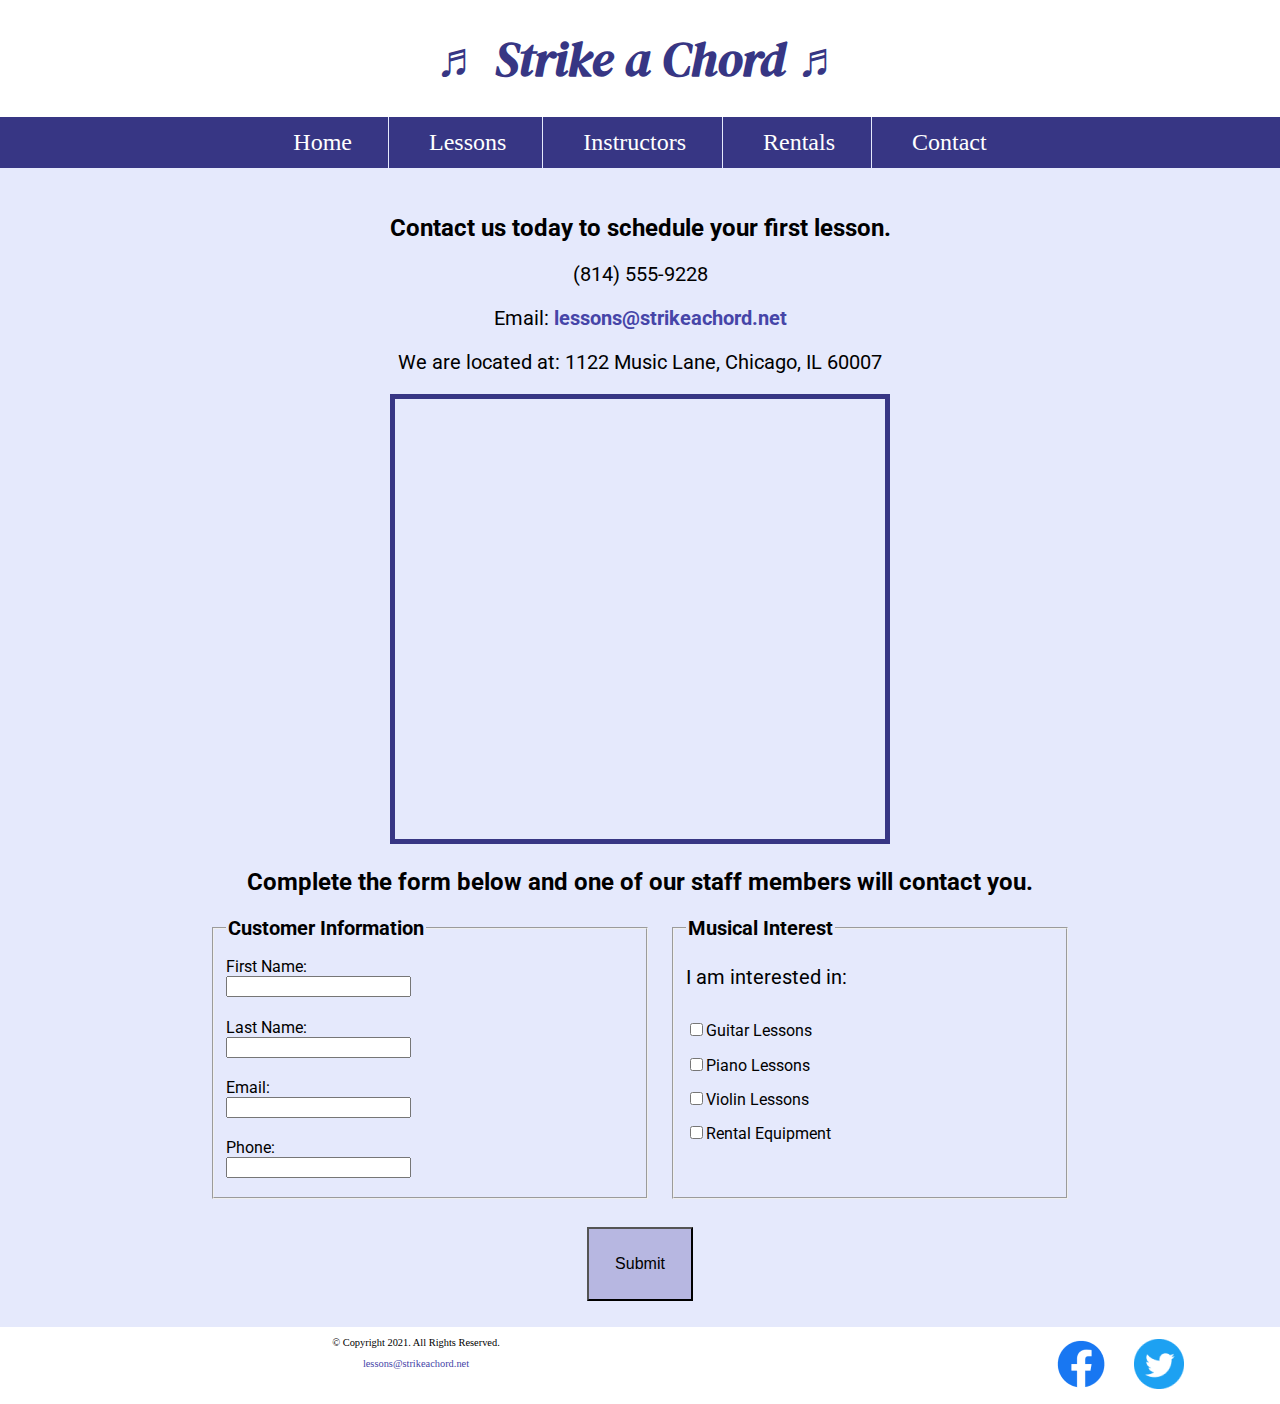
<file: ch12b/contact.html>
<!DOCTYPE html>
<!--
	Student Name: Bryce Harper
	File Name: contact.html
	Today's Date: 12/6/2024
 -->
<html lang="en">
<head>
	<title>Location | Strike a Chord</title>
	<meta charset="utf-8">
    <meta name="description" content="Contact us at (814)555-9228 or visit us at 1122 Music Lane, Chicago, IL for more information.">
    <link rel="stylesheet" href="css/styles.css">
    <meta name="viewport" content="width=device-width, initial-scale=1.0">
    <link href="https://fonts.googleapis.com/css?family=DM+Serif+Display:400i|Roboto&display=swap" rel="stylesheet">
    <link rel="shortcut icon" href="images/favicon.ico">
	<link rel="icon" type="image/png" sizes="32x32" href="images/favicon-32.png">
    <link rel="apple-touch-icon" sizes="180x180" href="images/apple-touch-icon.png">
	<link rel="icon" sizes="192x192" href="images/android-chrome-192.png">
</head>
<body>

	<!-- Mobile Nav -->
	<nav class="mobile-nav">
		<div id="menu-links">
			<a href="index.html">Home</a>
			<a href="lessons.html">Lessons</a>
			<a href="instructors.html">Instructors</a>
			<a href="rentals.html">Rentals</a>
			<a href="contact.html">Contact Us</a>
		</div>
		<a class="menu-icon" onclick="hamburger()">
			<div>&#9776;</div>
		</a>
    </nav>

    <header>
		<h1> <span class="tab-desk">&#9836;</span> Strike a Chord <span class="tab-desk">&#9836;</span> </h1>
	</header>

	<nav class="tab-desk">
		<ul>
            <li><a href="index.html">Home</a></li>
            <li><a href="lessons.html">Lessons</a></li>
            <li><a href="instructors.html">Instructors</a></li>
            <li><a href="rentals.html">Rentals</a></li>
            <li><a href="contact.html">Contact</a></li>
        </ul>
	</nav>

	<!-- Use the main area to add the main content to the webpage -->
	<main>

        <div id="contact">

            <h2>Contact us today to schedule your first lesson.</h2>
            <p class="tel-link mobile"><a href="tel:8145559228">(814) 555-9228</a></p>
            <p class="tab-desk">(814) 555-9228</p>
            <p>Email: <a href="mailto:lessons@strikeachord.net" class="email-link">lessons@strikeachord.net</a></p>
            <p>We are located at: 1122 Music Lane, Chicago, IL 60007</p>

            <iframe src="https://www.google.com/maps/embed?pb=!1m18!1m12!1m3!1d380513.7160580949!2d-88.01215278051977!3d41.83339249282865!2m3!1f0!2f0!3f0!3m2!1i1024!2i768!4f13.1!3m3!1m2!1s0x880e2c3cd0f4cbed%3A0xafe0a6ad09c0c000!2sChicago%2C+IL!5e0!3m2!1sen!2sus!4v1558660826146!5m2!1sen!2sus" width="600" height="450" class="map" allowfullscreen></iframe>

        </div>

        <div id="form">

                <h2>Complete the form below and one of our staff members will contact you.</h2>

                <form class="form-grid"><!-- Start Form -->

                    <fieldset>
                        <legend>Customer Information</legend>
                        <label for="fName">First Name:</label>
                        <input type="text" name="fName" id="fName">

                        <label for="lName">Last Name:</label>
                        <input type="text" name="lName" id="lName">

                        <label for="email">Email:</label>
                        <input type="email" name="email" id="email">

                        <label for="phone">Phone:</label>
                        <input type="tel" id="phone" name="phone">
                    </fieldset>

                    <fieldset>
                        <legend>Musical Interest</legend>
                        <p>I am interested in:</p>

                        <label for="guitarles"><input type="checkbox" name="interest" id="guitarles" value="Guitar Lessons">Guitar Lessons</label>

                        <label for="piano"><input type="checkbox" name="interest" id="pianoles" value="Piano Lessons">Piano Lessons</label>

                        <label for="violin"><input type="checkbox" name="interest" id="violinles" value="Violin Lessons">Violin Lessons</label>

                        <label for="rent"><input type="checkbox" name="interest" id="rent" value="Rental Equipment">Rental Equipment</label>

                    </fieldset>

                    <input type="submit" id="submit" value="Submit" class="btn">

                </form>

            </div>

	</main>

	<footer>
		<div class="copyright">
            <p>&copy; Copyright 2021. All Rights Reserved.</p>
            <p><a href="mailto:lessons@strikeachord.net">lessons@strikeachord.net</a></p>
        </div>
        <div class="social">
            <a href="https://www.facebook.com" target="_blank"><img src="images/facebook-logo.png" alt="Facebook logo"></a>
            <a href="https://www.twitter.com" target="_blank"><img src="images/twitter-logo.png" alt="Twitter logo"></a>
        </div>
	</footer>
	<script src="scripts/script.js"></script>
</body>
</html>
</file>
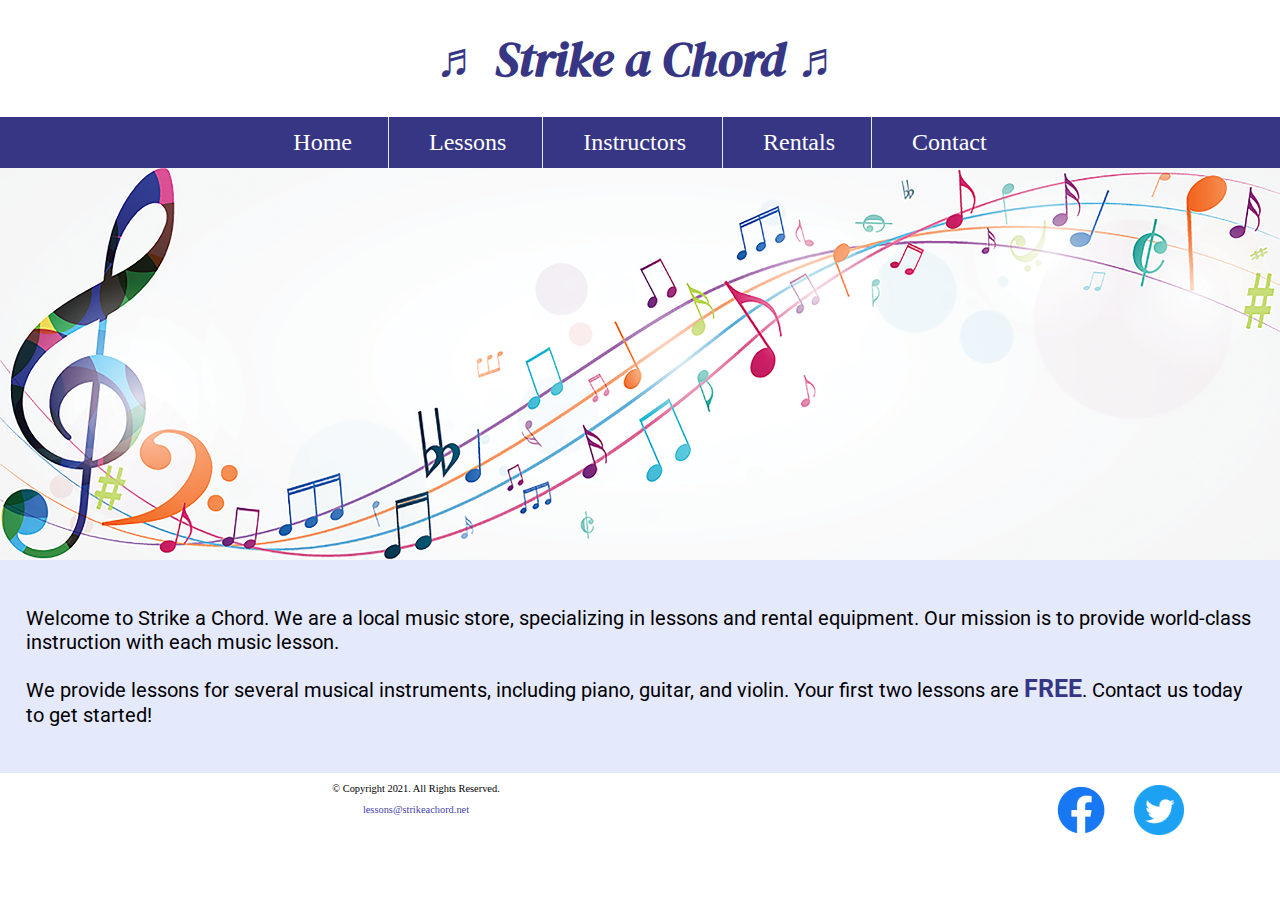
<file: ch12b/index-old.html>
<!DOCTYPE html>
<!-- 
	Student Name: Bryce Harper
	File Name: index-old.html
	Today's Date: 12/6/2024
 -->
<html lang="en">
<head>
	<title>Music Lessons - Rentals | Strike a Chord</title>
	<meta charset="utf-8">
    <meta name="description" content="Strike a Chord specializes in music lessons and music rental equipment.">
    <link rel="stylesheet" href="css/styles.css">
    <meta name="viewport" content="width=device-width, initial-scale=1.0">
    <link href="https://fonts.googleapis.com/css?family=DM+Serif+Display:400i|Roboto&display=swap" rel="stylesheet">
    <link rel="shortcut icon" href="images/favicon.ico">
	<link rel="icon" type="image/png" sizes="32x32" href="images/favicon-32.png">
    <link rel="apple-touch-icon" sizes="180x180" href="images/apple-touch-icon.png">
	<link rel="icon" sizes="192x192" href="images/android-chrome-192.png">
</head>
<body>

	<!-- Mobile Nav -->
	<nav class="mobile-nav">
		<div id="menu-links">
			<a href="index.html">Home</a>
			<a href="lessons.html">Lessons</a>
			<a href="instructors.html">Instructors</a>
			<a href="rentals.html">Rentals</a>
			<a href="contact.html">Contact Us</a>
		</div>
		<a class="menu-icon" onclick="hamburger()">
			<div>&#9776;</div>
		</a>
    </nav>

	<header>
        <h1> <span class="tab-desk symbol">&#9836;</span> Strike a Chord <span class="tab-desk symbol">&#9836;</span> </h1>
	</header>

	<nav class="tab-desk">
		<ul>
            <li><a href="index.html">Home</a></li>
            <li><a href="lessons.html">Lessons</a></li>
            <li><a href="instructors.html">Instructors</a></li>
            <li><a href="rentals.html">Rentals</a></li>
            <li><a href="contact.html">Contact</a></li>
        </ul>
	</nav>

    <!-- Hero Image -->
    <div id="hero" class="tab-desk">
        <img src="images/music-notes.png" alt="colorful music notes">
    </div>

	<!-- Use the main area to add the main content to the webpage -->
	<main>

        <div id="intro">

            <p>Welcome to Strike a Chord. We are a local music store, specializing in lessons and rental equipment. Our mission is to provide world-class instruction with each music lesson.</p>

            <p>We provide lessons for several musical instruments, including piano, guitar, and violin. Your first two lessons are <span class="action">FREE</span>. Contact us today to get started!</p>

        </div>

	</main>

	<footer>
		<div class="copyright">
            <p>&copy; Copyright 2021. All Rights Reserved.</p>
            <p><a href="mailto:lessons@strikeachord.net">lessons@strikeachord.net</a></p>
        </div>
        <div class="social">
            <a href="https://www.facebook.com" target="_blank"><img src="images/facebook-logo.png" alt="Facebook logo"></a>
            <a href="https://www.twitter.com" target="_blank"><img src="images/twitter-logo.png" alt="Twitter logo"></a>
        </div>
	</footer>
	<script src="scripts/script.js"></script>
</body>
</html>
</file>
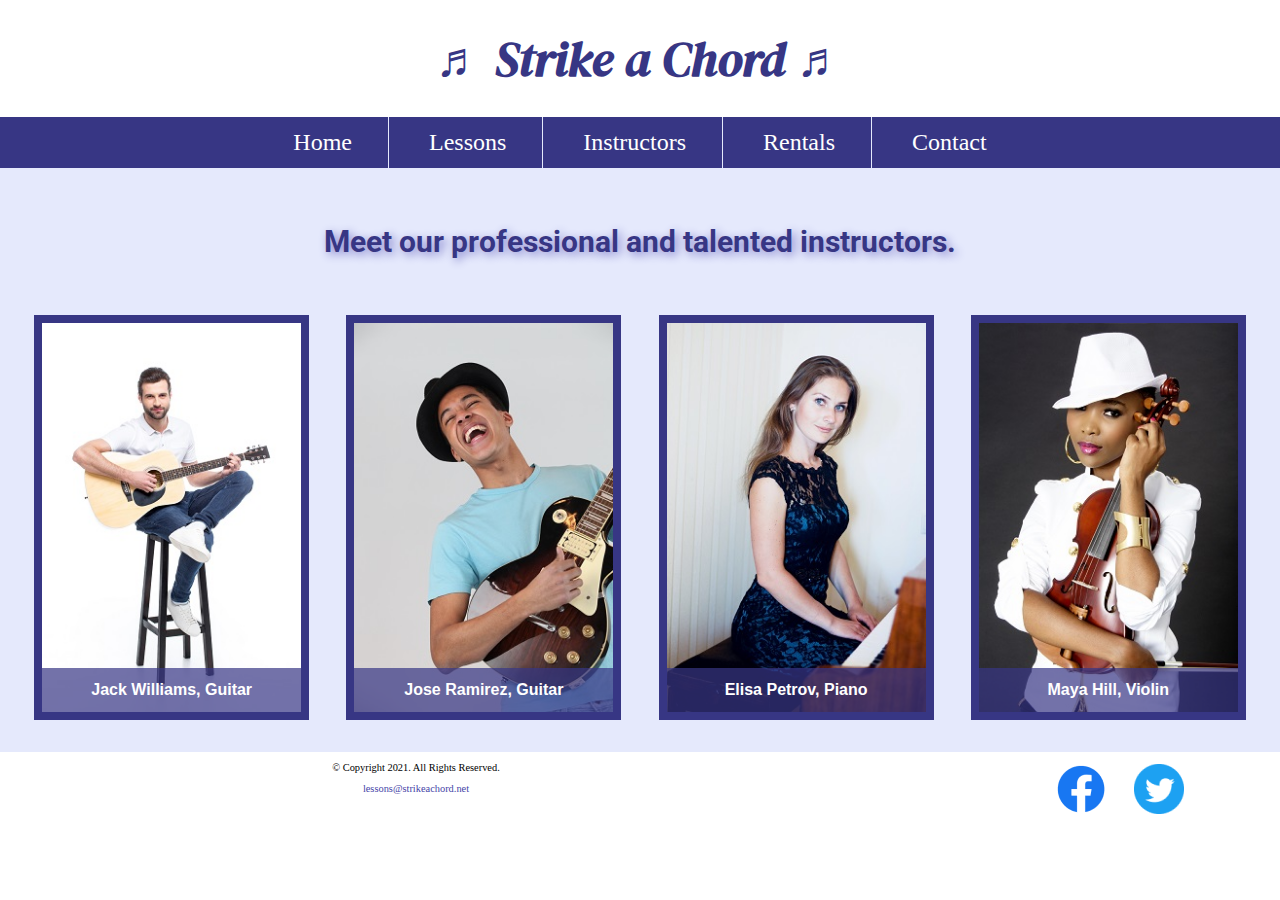
<file: ch12b/instructors.html>
<!DOCTYPE html>
<!--
	Student Name: Bryce Harper
	File Name: instructors.html
	Today's Date: 12/6/2024
 -->
<html lang="en">
<head>
	<title>Instructors | Strike a Chord</title>
	<meta charset="utf-8">
	<meta name="description" content="Our instructors are knowledgeable and professional.">
    <link rel="stylesheet" href="css/styles.css">
    <meta name="viewport" content="width=device-width, initial-scale=1.0">
    <link href="https://fonts.googleapis.com/css?family=DM+Serif+Display:400i|Roboto&display=swap" rel="stylesheet">
    <link rel="shortcut icon" href="images/favicon.ico">
	<link rel="icon" type="image/png" sizes="32x32" href="images/favicon-32.png">
    <link rel="apple-touch-icon" sizes="180x180" href="images/apple-touch-icon.png">
	<link rel="icon" sizes="192x192" href="images/android-chrome-192.png">
</head>
<body>

	<header>
		<h1> <span class="tab-desk">&#9836;</span> Strike a Chord <span class="tab-desk">&#9836;</span> </h1>
	</header>

	<nav>
		<ul>
            <li><a href="index.html">Home</a></li>
            <li><a href="lessons.html">Lessons</a></li>
            <li><a href="instructors.html">Instructors</a></li>
            <li><a href="rentals.html">Rentals</a></li>
            <li><a href="contact.html">Contact</a></li>
        </ul>
	</nav>

	<!-- Use the main area to add the main content to the webpage -->
	<main class="grid">

        <aside>
            <p>Meet our professional and talented instructors.</p>
        </aside>

        <figure>
            <img src="images/guitar-instructor.jpg" alt="guitar instructor">
            <figcaption>Jack Williams, Guitar</figcaption>
        </figure>

        <figure>
            <img src="images/electric-guitar-instructor.jpg" alt="guitar instructor">
            <figcaption>Jose Ramirez, Guitar</figcaption>
        </figure>

        <figure>
            <img src="images/piano-instructor.jpg" alt="piano instructor">
            <figcaption>Elisa Petrov, Piano</figcaption>
        </figure>

        <figure>
            <img src="images/violin-instructor.jpg" alt="guitar instructor">
            <figcaption>Maya Hill, Violin</figcaption>
        </figure>

	</main>

	<footer>
		<div class="copyright">
            <p>&copy; Copyright 2021. All Rights Reserved.</p>
            <p><a href="mailto:lessons@strikeachord.net">lessons@strikeachord.net</a></p>
        </div>
        <div class="social">
            <a href="https://www.facebook.com" target="_blank"><img src="images/facebook-logo.png" alt="Facebook logo"></a>
            <a href="https://www.twitter.com" target="_blank"><img src="images/twitter-logo.png" alt="Twitter logo"></a>
        </div>
	</footer>
	<script src="scripts/script.js"></script>

</body>
</html>
</file>
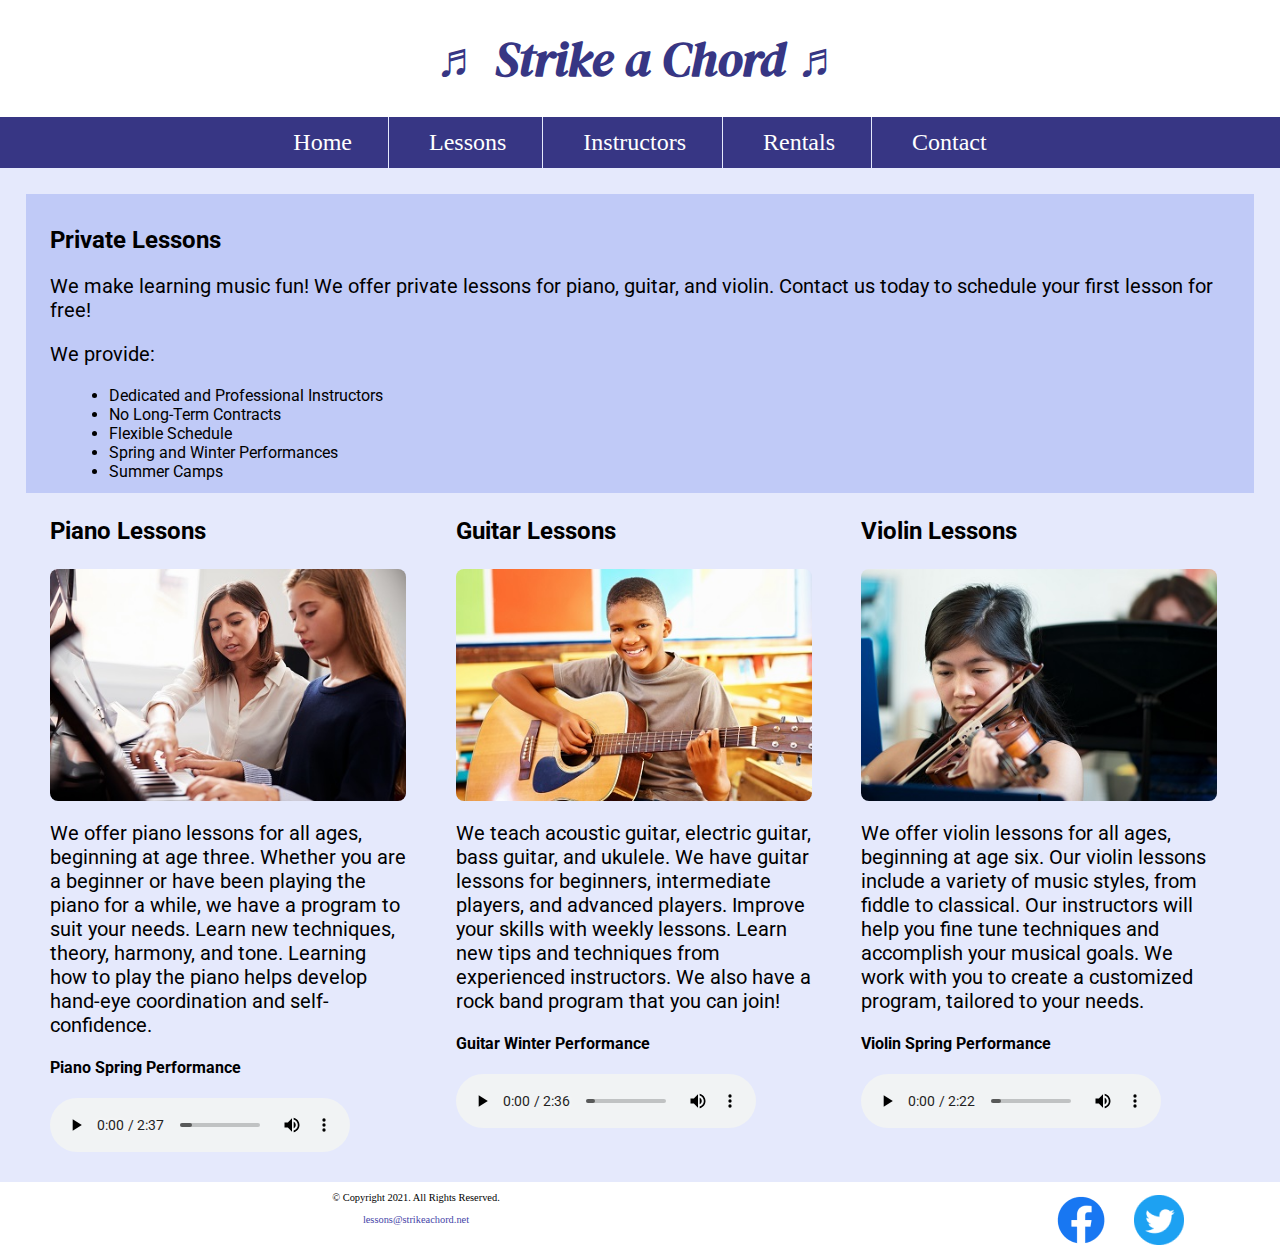
<file: ch12b/lessons.html>
<!DOCTYPE html>
<!--
	Student Name: Bryce Harper
	File Name: lessons.html
	Today's Date: 12/6/2024
 -->
<html lang="en">
<head>
	<title>Piano, Guitar, Violin Lessons | Strike a Chord</title>
	<meta charset="utf-8">
    <meta name="description" content="We provide music lessons for piano, guitar, electric guitar, bass guitar, ukelele, and the violin. Your first two lessons are free.">
    <link rel="stylesheet" href="css/styles.css">
    <meta name="viewport" content="width=device-width, initial-scale=1.0">
    <link href="https://fonts.googleapis.com/css?family=DM+Serif+Display:400i|Roboto&display=swap" rel="stylesheet">
    <link rel="shortcut icon" href="images/favicon.ico">
	<link rel="icon" type="image/png" sizes="32x32" href="images/favicon-32.png">
    <link rel="apple-touch-icon" sizes="180x180" href="images/apple-touch-icon.png">
	<link rel="icon" sizes="192x192" href="images/android-chrome-192.png">
</head>
<body>

	<!-- Mobile Nav -->
	<nav class="mobile-nav">
		<div id="menu-links">
			<a href="index.html">Home</a>
			<a href="lessons.html">Lessons</a>
			<a href="instructors.html">Instructors</a>
			<a href="rentals.html">Rentals</a>
			<a href="contact.html">Contact Us</a>
		</div>
		<a class="menu-icon" onclick="hamburger()">
			<div>&#9776;</div>
		</a>
    </nav>

    <header>
		<h1> <span class="tab-desk">&#9836;</span> Strike a Chord <span class="tab-desk">&#9836;</span> </h1>
	</header>

	<nav class="tab-desk">
		<ul>
            <li><a href="index.html">Home</a></li>
            <li><a href="lessons.html">Lessons</a></li>
            <li><a href="instructors.html">Instructors</a></li>
            <li><a href="rentals.html">Rentals</a></li>
            <li><a href="contact.html">Contact</a></li>
        </ul>
	</nav>

	<!-- Use the main area to add the main content to the webpage -->
	<main>

        <section id="info">

            <h2>Private Lessons</h2>
            <p>We make learning music fun! We offer private lessons for piano, guitar, and violin. Contact us today to schedule your first lesson for free! </p>
            <p>We provide:</p>
            <ul>
                <li>Dedicated and Professional Instructors</li>
                <li>No Long-Term Contracts</li>
                <li>Flexible Schedule</li>
                <li>Spring and Winter Performances</li>
                <li>Summer Camps</li>
            </ul>

        </section>

        <section id="piano">

            <h3>Piano Lessons</h3>
            <img src="images/piano-lesson.jpg" alt="piano teacher and student sitting at a piano" class="round">
            <p>We offer piano lessons for all ages, beginning at age three. Whether you are a beginner or have been playing the piano for a while, we have a program to suit your needs. Learn new techniques, theory, harmony, and tone. Learning how to play the piano helps develop hand-eye coordination and self-confidence.</p>

            <h4>Piano Spring Performance</h4>
            <audio controls>
                <source src="media/piano.mp3" type="audio/mp3">
                <source src="media/piano.ogg" type="audio/ogg">
                <p>Your browser does not support the audio element.</p>
            </audio>

        </section>

        <section id="guitar">

            <h3>Guitar Lessons</h3>
            <img src="images/child-guitar.jpg" alt="child with a smile holding a guitar" class="round">
            <p>We teach acoustic guitar, electric guitar, bass guitar, and ukulele. We have guitar lessons for beginners, intermediate players, and advanced players. Improve your skills with weekly lessons. Learn new tips and techniques from experienced instructors. We also have a rock band program that you can join!</p>

            <h4>Guitar Winter Performance</h4>
            <audio controls>
                <source src="media/guitar.mp3" type="audio/mp3">
                <source src="media/guitar.ogg" type="audio/ogg">
                <p>Your browser does not support the audio element.</p>
            </audio>

        </section>

        <section id="violin">

            <h3>Violin Lessons</h3>
            <img src="images/woman-violin.jpg" alt="woman playing the violin" class="round">
            <p>We offer violin lessons for all ages, beginning at age six. Our violin lessons include a variety of music styles, from fiddle to classical. Our instructors will help you fine tune techniques and accomplish your musical goals. We work with you to create a customized program, tailored to your needs.</p>

            <h4>Violin Spring Performance</h4>
            <audio controls>
                <source src="media/violin.mp3" type="audio/mp3">
                <source src="media/violin.ogg" type="audio/ogg">
                <p>Your browser does not support the audio element.</p>
            </audio>

        </section>

	</main>

	<footer>
		<div class="copyright">
            <p>&copy; Copyright 2021. All Rights Reserved.</p>
            <p><a href="mailto:lessons@strikeachord.net">lessons@strikeachord.net</a></p>
        </div>
        <div class="social">
            <a href="https://www.facebook.com" target="_blank"><img src="images/facebook-logo.png" alt="Facebook logo"></a>
            <a href="https://www.twitter.com" target="_blank"><img src="images/twitter-logo.png" alt="Twitter logo"></a>
        </div>
	</footer>
	<script src="scripts/script.js"></script>
</body>
</html>
</file>
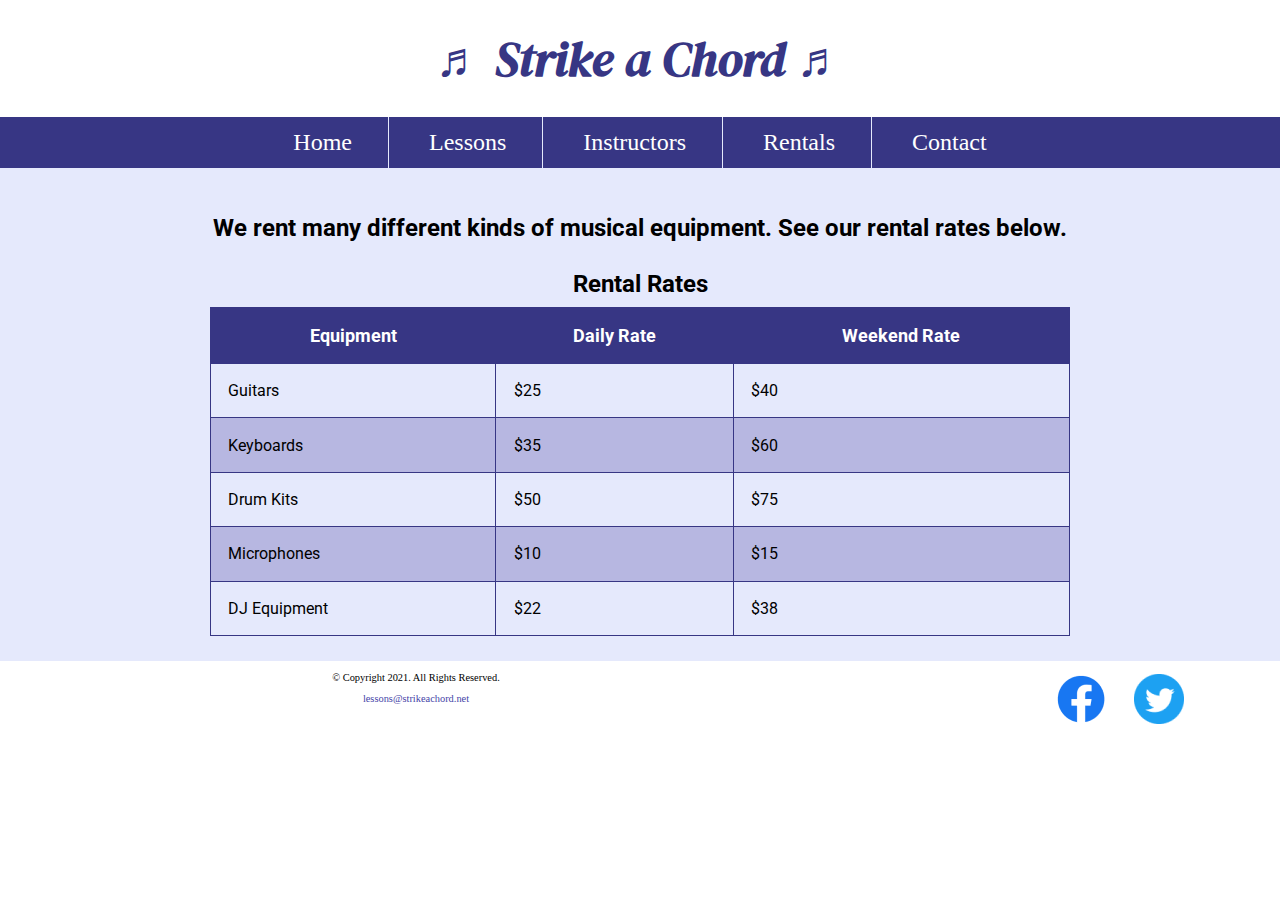
<file: ch12b/rentals.html>
<!DOCTYPE html>
<!--
	Student Name: Bryce Harper
	File Name: rentals.html
	Today's Date: 12/6/2024
 -->
<html lang="en">
<head>
	<title>Music Rental Equipment | Strike a Chord</title>
	<meta charset="utf-8">
    <meta name="description" content="Need music rental equipment? We rent guitars, keyboards, drum kits, microphones, and DJ equipment.">
    <link rel="stylesheet" href="css/styles.css">
    <meta name="viewport" content="width=device-width, initial-scale=1.0">
    <link href="https://fonts.googleapis.com/css?family=DM+Serif+Display:400i|Roboto&display=swap" rel="stylesheet">
    <link rel="shortcut icon" href="images/favicon.ico">
	<link rel="icon" type="image/png" sizes="32x32" href="images/favicon-32.png">
    <link rel="apple-touch-icon" sizes="180x180" href="images/apple-touch-icon.png">
	<link rel="icon" sizes="192x192" href="images/android-chrome-192.png">
</head>
<body>

	<!-- Mobile Nav -->
	<nav class="mobile-nav">
		<div id="menu-links">
			<a href="index.html">Home</a>
			<a href="lessons.html">Lessons</a>
			<a href="instructors.html">Instructors</a>
			<a href="rentals.html">Rentals</a>
			<a href="contact.html">Contact Us</a>
		</div>
		<a class="menu-icon" onclick="hamburger()">
			<div>&#9776;</div>
		</a>
    </nav>

    <header>
		<h1> <span class="tab-desk">&#9836;</span> Strike a Chord <span class="tab-desk">&#9836;</span> </h1>
	</header>

	<nav class="tab-desk">
		<ul>
            <li><a href="index.html">Home</a></li>
            <li><a href="lessons.html">Lessons</a></li>
            <li><a href="instructors.html">Instructors</a></li>
            <li><a href="rentals.html">Rentals</a></li>
            <li><a href="contact.html">Contact</a></li>
        </ul>
	</nav>

	<!-- Use the main area to add the main content to the webpage -->
	<main>

        <div id="rental">

            <h2>We rent many different kinds of musical equipment. See our rental rates below.</h2>

            <table>
                <caption>Rental Rates</caption>
                <tr><!-- Row 1 -->
                    <th>Equipment</th>
                    <th>Daily Rate</th>
                    <th>Weekend Rate</th>
                </tr>

                <tr><!-- Row 2 -->
                    <td>Guitars</td>
                    <td>$25</td>
                    <td>$40</td>
                </tr>

                <tr><!-- Row 3 -->
                    <td>Keyboards</td>
                    <td>$35</td>
                    <td>$60</td>
                </tr>

                <tr><!-- Row 4 -->
                    <td>Drum Kits</td>
                    <td>$50</td>
                    <td>$75</td>
                </tr>

                <tr><!-- Row 5 -->
                    <td>Microphones</td>
                    <td>$10</td>
                    <td>$15</td>
                </tr>

                <tr><!-- Row 6 -->
                    <td>DJ Equipment</td>
                    <td>$22</td>
                    <td>$38</td>
                </tr>

            </table>

        </div>

	</main>

	<footer>
		<div class="copyright">
            <p>&copy; Copyright 2021. All Rights Reserved.</p>
            <p><a href="mailto:lessons@strikeachord.net">lessons@strikeachord.net</a></p>
        </div>
        <div class="social">
            <a href="https://www.facebook.com" target="_blank"><img src="images/facebook-logo.png" alt="Facebook logo"></a>
            <a href="https://www.twitter.com" target="_blank"><img src="images/twitter-logo.png" alt="Twitter logo"></a>
        </div>
	</footer>
	<script src="scripts/script.js"></script>
</body>
</html>
</file>
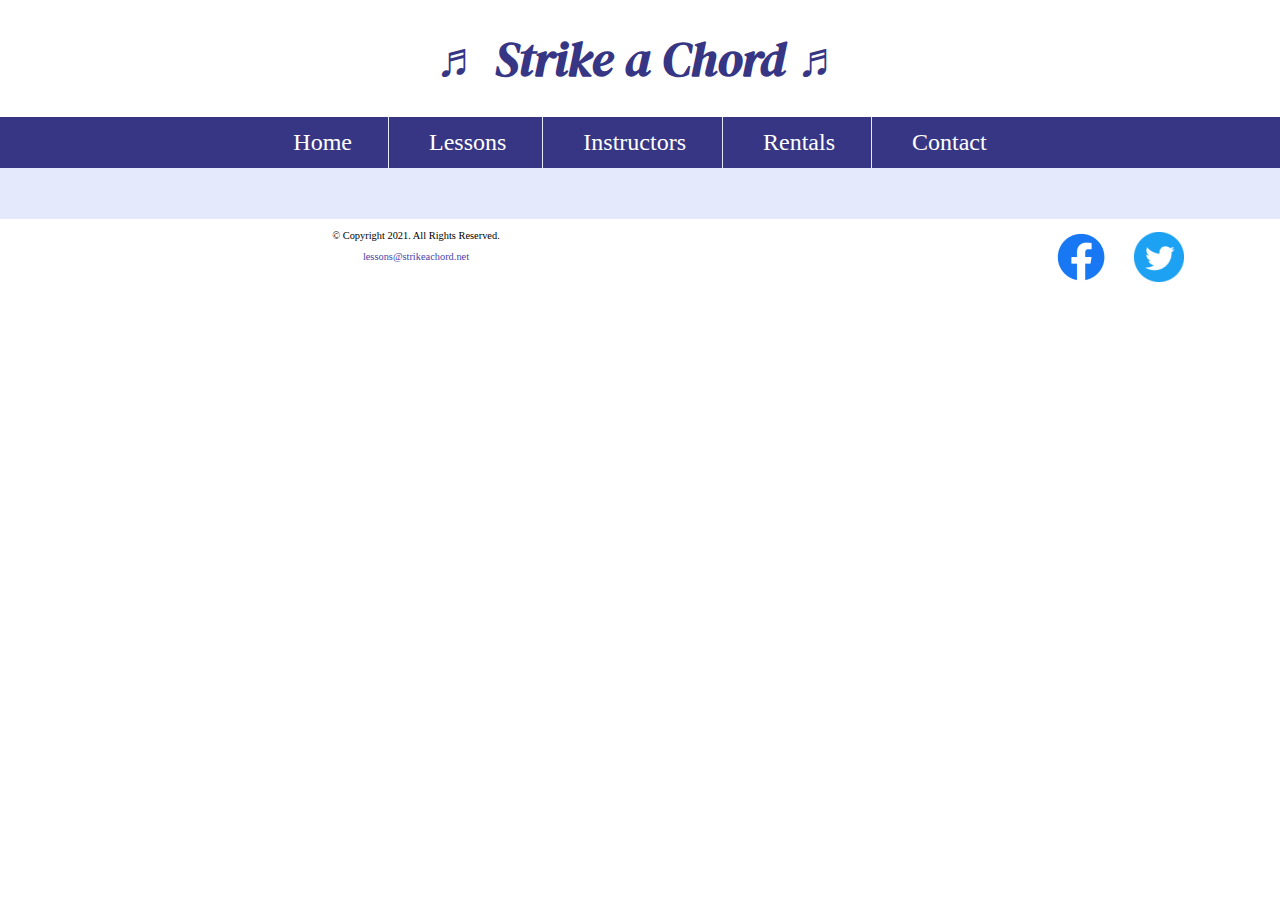
<file: ch12b/template.html>
<!DOCTYPE html>
<!--
	Student Name: Bryce Harper
	File Name: template.html
	Today's Date: 12/6/2024
 -->
<html lang="en">
<head>
	<title>Strike a Chord: Template</title>
	<meta charset="utf-8">
    <link rel="stylesheet" href="css/styles.css">
    <meta name="viewport" content="width=device-width, initial-scale=1.0">
    <link href="https://fonts.googleapis.com/css?family=DM+Serif+Display:400i|Roboto&display=swap" rel="stylesheet">
    <link rel="shortcut icon" href="images/favicon.ico">
	<link rel="icon" type="image/png" sizes="32x32" href="images/favicon-32.png">
    <link rel="apple-touch-icon" sizes="180x180" href="images/apple-touch-icon.png">
	<link rel="icon" sizes="192x192" href="images/android-chrome-192.png">
</head>
<body>

	<!-- Mobile Nav -->
	<nav class="mobile-nav">
		<div id="menu-links">
			<a href="index.html">Home</a>
			<a href="lessons.html">Lessons</a>
			<a href="instructors.html">Instructors</a>
			<a href="rentals.html">Rentals</a>
			<a href="contact.html">Contact Us</a>
		</div>
		<a class="menu-icon" onclick="hamburger()">
			<div>&#9776;</div>
		</a>
    </nav>

    <header>
		<h1> <span class="tab-desk">&#9836;</span> Strike a Chord <span class="tab-desk">&#9836;</span> </h1>
	</header>

	<nav class="tab-desk">
		<ul>
            <li><a href="index.html">Home</a></li>
            <li><a href="lessons.html">Lessons</a></li>
            <li><a href="instructors.html">Instructors</a></li>
            <li><a href="rentals.html">Rentals</a></li>
            <li><a href="contact.html">Contact</a></li>
        </ul>
	</nav>

	<!-- Use the main area to add the main content to the webpage -->
	<main>

        <div>

        </div>

	</main>

	<footer>
		<div class="copyright">
            <p>&copy; Copyright 2021. All Rights Reserved.</p>
            <p><a href="mailto:lessons@strikeachord.net">lessons@strikeachord.net</a></p>
        </div>
        <div class="social">
            <a href="https://www.facebook.com" target="_blank"><img src="images/facebook-logo.png" alt="Facebook logo"></a>
            <a href="https://www.twitter.com" target="_blank"><img src="images/twitter-logo.png" alt="Twitter logo"></a>
        </div>
	</footer>
	<script src="scripts/script.js"></script>
</body>
</html>
</file>
<file: ch12b/css/styles.css>
/*
Author: Bryce Harper
Date: 12/6/2024
File Name: styles.css
*/

/* CSS Reset */
body, header, nav, main, footer, img, h1, ul, section, aside, figure, figcaption {
    margin: 0;
    padding: 0;
    border: 0;
}

/* Style rules */
.hero{
  background-image: linear-gradient(rgba(255, 255, 255, 0.7), rgba(255, 255, 255, 0.7)),url(ch12b\images\music-notes.png);
  background-size: cover;
  background-repeat: no-repeat;
  background-position: left;
}

.welcome{
  margin-top: 10%
}

.bg-dark-purple{
  background-color: #373684;
}

.text-dark-purple{
  color: #373684;
}

/* Style rule for images */
img {
    max-width: 100%;
    display: block;
}

/* Style rule for box sizing applies to all elements */
* {
  box-sizing: border-box;
}

/* Style rules for mobile viewport */

/* Hide tab-desk class */
.tab-desk, #menu-links {
    display: none;
}

/* Style rules for header content */
header {
    text-align: center;
    font-size: 1.5em;
    color: #373684;
}

header h1 {
    font-family: 'DM Serif Display', serif;
    font-style: italic;
    font-size: 1.5em;
    padding: 4%;
    margin-right: 15%;
}

/* Style rules for navigation area */
nav {
    background-color: #373684;
}

.mobile-nav a {
    color: #fff;
    text-align: center;
    font-size: 2em;
    text-decoration: none;
    padding: 3%;
    display: block;
}

.mobile-nav a.menu-icon {
    display: block;
    position: absolute;
    right: 0;
    top: 0;
}

.menu-icon div {
    height: 50px;
    width: 50px;
    background-color: #373684;
}

/* Style rules for main content */
main {
    padding: 2%;
    background-color: #e5e9fc;
    overflow: auto;
    font-family: 'Roboto', sans-serif;
}

main p {
    font-size: 1.25em;
}

.action {
    font-size: 1.25em;
    color: #373684;
    font-weight: bold;
}

#piano, #guitar, #violin {
    margin: 0 2%;
}

#info {
    clear: left;
    background-color: #c0caf7;
    padding: 1% 2%;
}

#info ul {
    margin-left: 10%;
}

.round {
    border-radius: 8px;
}

aside {
    text-align: center;
    font-size: 1.5em;
    font-weight: bold;
    color: #373684;
    text-shadow: 3px 3px 10px #8280cb;
}

figure {
    position: relative;
    max-width: 275px;
    margin: 2% auto;
    border: 8px solid #373684;
}

figcaption {
    position: absolute;
    bottom: 0;
    background: rgba(55, 54, 132, 0.7);
    color: #fff;
    width: 100%;
    padding: 5% 0;
    text-align: center;
    font-family: Verdana, Arial, sans-serif;
    font-size: 1.5em;
    font-weight: bold;
}

#contact, #rental h2, #form h2 {
    text-align: center;
}

.tel-link {
    background-color: #373684;
    padding: 2%;
    margin: 0 auto;
    width: 80%;
    text-align: center;
    border-radius: 5px;
}

.tel-link a {
    color: #fff;
    text-decoration: none;
    font-size: 1.5em;
    display: block;
}

#contact .email-link {
    color: #4645a8;
    text-decoration: none;
    font-weight: bold;
}

.map {
    border: 5px solid #373684;
    width: 95%;
    height: 50%;
}

/* Style rules for table */
table {
    border: 1px solid #373684;
    border-collapse: collapse;
    margin: 0 auto;
    width: 100%;
}

caption {
    font-size: 1.5em;
    font-weight: bold;
    padding: 1%;
}

th, td {
    border: 1px solid #373684;
    padding: 2%;
}

th {
    background-color: #373684;
    color: #fff;
    font-size: 1.15em;
}

tr:nth-child(odd) {
    background-color: #b7b7e1;
}

/* Style rules for form elements */
fieldset, input  {
    margin-bottom: 2%;
}

fieldset legend {
    font-weight: bold;
    font-size: 1.25em;
}

label {
    display: block;
    padding-top: 3%;
}

form #submit {
    margin: 0 auto;
    display: block;
    padding: 3%;
    background-color: #b7b7e1;
    font-size: 1em;
}

/* Style rules for footer content */
footer {
    text-align: center;
    font-size: 0.65em;
    clear: left;
}

footer a {
    color: #4645a8;
    text-decoration: none;
}

.social img {
    display: inline-block;
    padding: 4%;
}

/* Media Query for Tablet Viewport */
@media screen and (min-width: 550px), print {

    /* Tablet Viewport: Show tab-desk class, hide mobile class */
    .tab-desk {
        display: block;
    }

    .mobile, .mobile-nav {
        display: none;
    }

    /* Tablet Viewport: Style rule for header content */
    header h1 {
        margin: 0;
        padding: 0;
        font-size: 2em;
    }

    span.tab-desk {
        display: inline;
    }

    /* Tablet Viewport: Style rules for nav area */
    nav ul {
        list-style-type: none;
        text-align: center;
    }

    nav li {
        border-top: none;
        display: inline-block;
        border-right: 1px solid #e5e9fc;
        font-size: 1.5em;
    }

    nav li:last-child {
        border-right: none;
    }

    nav li a {
        padding: 0.25em 0.5em;
        display: block;
        color: #fff;
        text-align: center;
        text-decoration: none;
    }

    .grid {
        display: grid;
        grid-template-columns: auto auto;
        grid-gap: 20px;
    }

    aside {
        grid-column: 1 / span 2;
    }

    /* Tablet Viewport: Style rule for map */
   .map {
        width: 500px;
        height: 450px;
    }

    /* Tablet Viewport: Style rule for form element */
    form {
        width: 70%;
        margin: 0 auto;
    }

    /* Tablet Viewport: Style rules for footer area */
    .copyright {
        float: left;
        width: 65%;
    }

    .social {
        float: right;
        width: 25%;
    }

}

/* Media Query for Desktop Viewport */
@media screen and (min-width: 769px), print {

    /* Desktop Viewport: Style rule for header */
    header {
        padding: 2%;
    }

    /* Desktop Viewport: Style rules for nav area */
    nav li a {
        padding: 0.5em 1.5em;
    }

    nav li a:hover {
        color: #373684;
        background-color: #e5e9fc;
        transform: scale(1.2);
    }

    /* Desktop Viewport: Style Rules for main content */
    #info ul {
        margin-left: 5%;
    }

    main h3 {
        font-size: 1.5em;
    }

    #piano, #guitar, #violin {
        width: 29%;
        float: left;
        margin: 0 2%;
    }

    .grid {
        grid-template-columns: auto auto auto auto;
    }

    figcaption {
        font-size: 1em;
    }

    aside {
        grid-column: 1 / span 4;
    }

    /* Desktop Viewport: Style rule for table */
    table {
        width: 70%;
    }

    /* Desktop Viewport: Style rules for form elements */
    .form-grid {
        display: grid;
        grid-template-columns: auto auto;
        grid-gap: 20px;
    }

    .btn {
        grid-column: 1 / span 2;
    }

}

/* Media Query for Print */
@media print {

    body {
        background-color: #fff;
        color: #000;
    }

}
</file>
